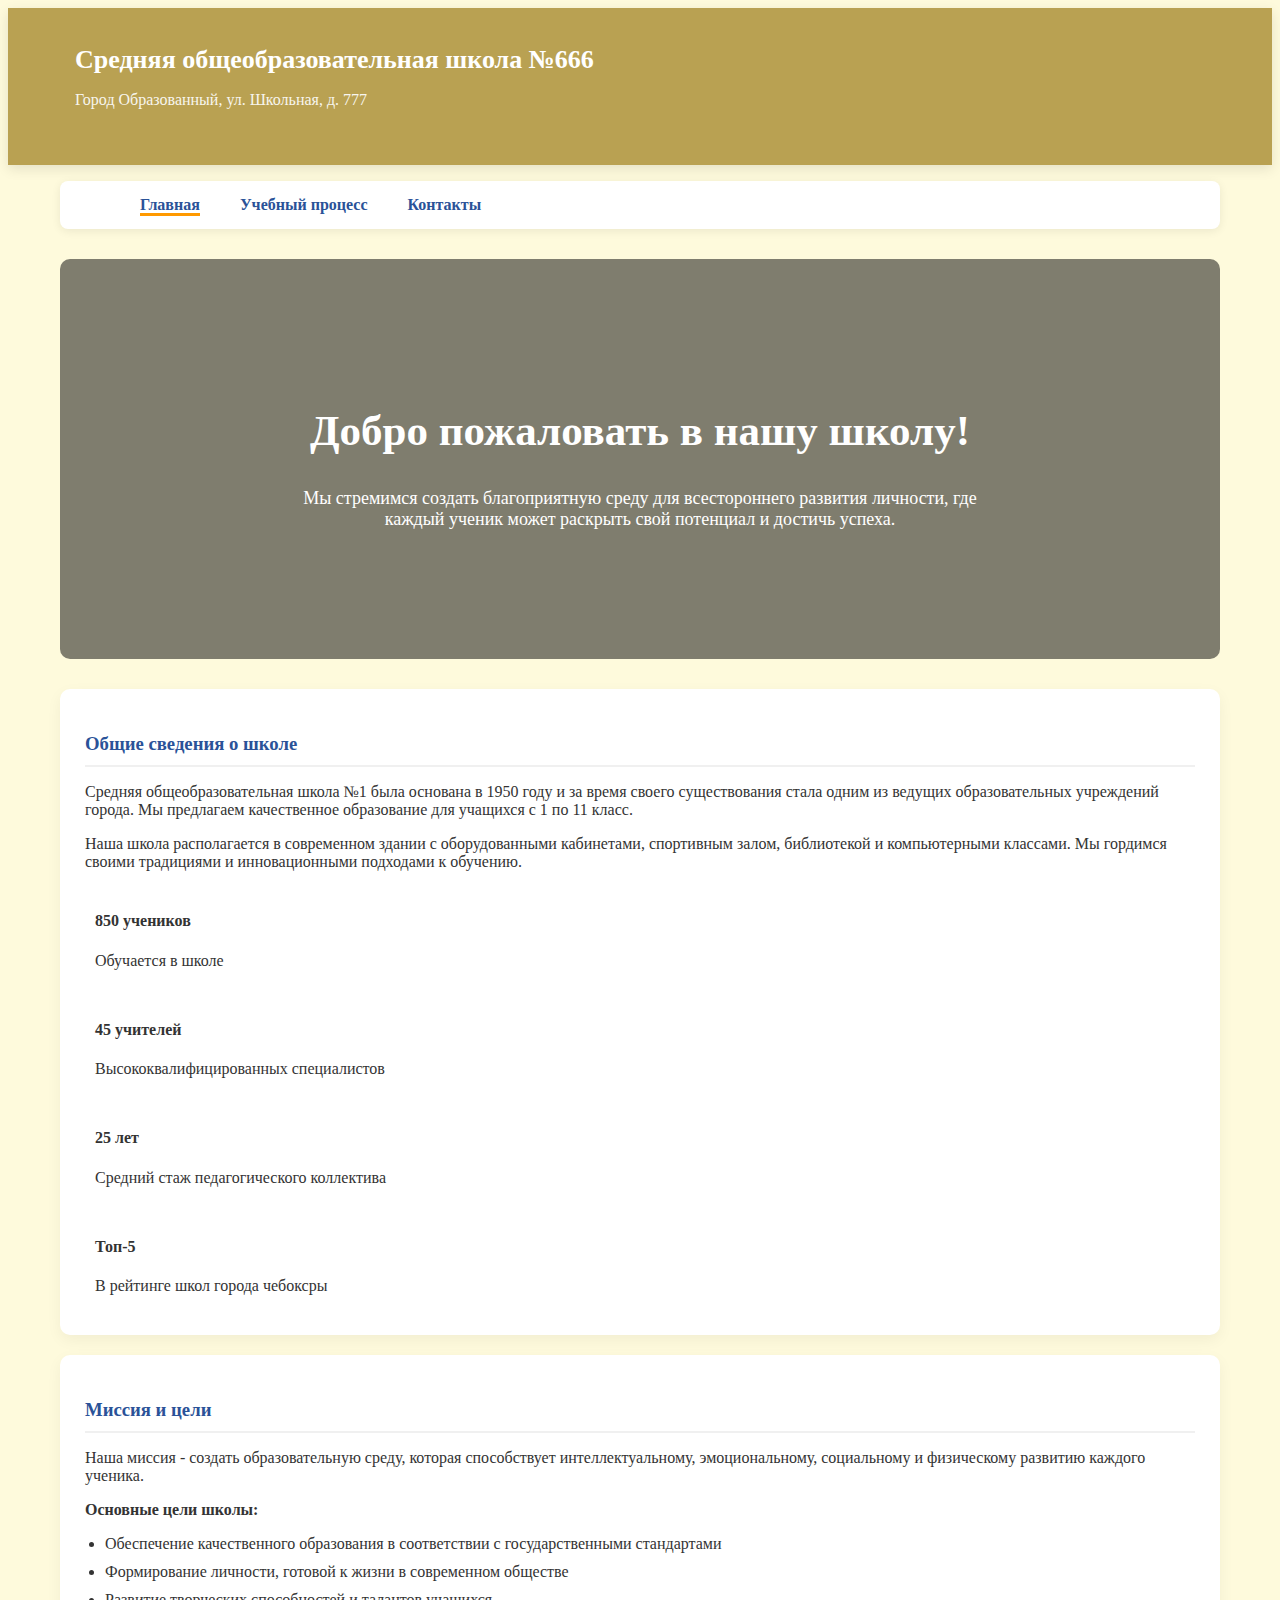
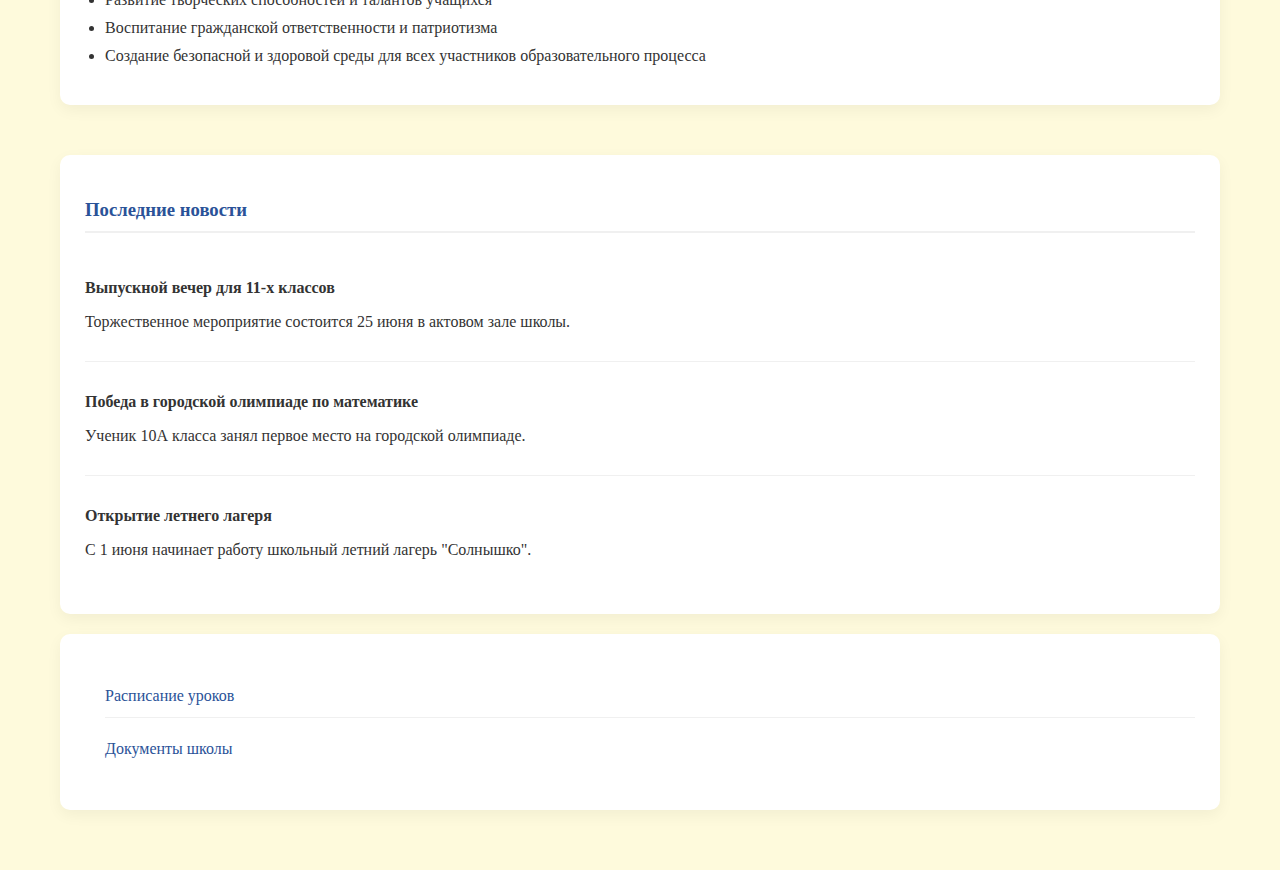
<file: index.html>
<!DOCTYPE html>
<html lang="ru">

<head>
    <meta charset="UTF-8">
    <meta name="viewport" content="width=device-width, initial-scale=1.0">
    <title>Средняя общеобразовательная школа №1 - Общие сведения</title>
    <link rel="stylesheet" href="style.css">
</head>

<body>
    <!-- Шапка -->
    <header>
        <div class="container">
            <div class="header-top">
                <div class="logo">
                    <div class="logo-icon">
                        <i class="fas fa-graduation-cap"></i>
                    </div>
                    <div class="logo-text">
                        <h1>Средняя общеобразовательная школа №666</h1>
                        <p>Город Образованный, ул. Школьная, д. 777</p>
                    </div>
                </div>
            </div>
        </div>
    </header>

    <!-- Навигация -->
    <div class="container">
        <nav>
            <ul>
                <li><a href="#" class="active">Главная</a></li>
                <li><a href="uchkurs.html">Учебный процесс</a></li>
                <li><a href="contacts.html">Контакты</a></li>
            </ul>
        </nav>
    </div>

    <!-- Основной контент -->
    <div class="container">
        <!-- Герой-секция -->
        <section class="hero">
            <div class="hero-overlay">
                <h2>Добро пожаловать в нашу школу!</h2>
                <p>Мы стремимся создать благоприятную среду для всестороннего развития личности, где каждый ученик может
                    раскрыть свой потенциал и достичь успеха.</p>
            </div>
        </section>

        <!-- Основные разделы -->
        <div class="main-content">
            <!-- Левая колонка -->
            <div class="left-column">
                <div class="card">
                    <h3><i class="fas fa-info-circle"></i> Общие сведения о школе</h3>
                    <p>Средняя общеобразовательная школа №1 была основана в 1950 году и за время своего существования
                        стала одним из ведущих образовательных учреждений города. Мы предлагаем качественное образование
                        для учащихся с 1 по 11 класс.</p>
                    <p>Наша школа располагается в современном здании с оборудованными кабинетами, спортивным залом,
                        библиотекой и компьютерными классами. Мы гордимся своими традициями и инновационными подходами к
                        обучению.</p>

                    <div class="info-grid">
                        <div class="info-item">
                            <div class="info-icon"><i class="fas fa-users"></i></div>
                            <div>
                                <h4>850 учеников</h4>
                                <p>Обучается в школе</p>
                            </div>
                        </div>
                        <div class="info-item">
                            <div class="info-icon"><i class="fas fa-chalkboard-teacher"></i></div>
                            <div>
                                <h4>45 учителей</h4>
                                <p>Высококвалифицированных специалистов</p>
                            </div>
                        </div>
                        <div class="info-item">
                            <div class="info-icon"><i class="fas fa-medal"></i></div>
                            <div>
                                <h4>25 лет</h4>
                                <p>Средний стаж педагогического коллектива</p>
                            </div>
                        </div>
                        <div class="info-item">
                            <div class="info-icon"><i class="fas fa-award"></i></div>
                            <div>
                                <h4>Топ-5</h4>
                                <p>В рейтинге школ города чебоксры</p>
                            </div>
                        </div>
                    </div>
                </div>

                <div class="card">
                    <h3> Миссия и цели</h3>
                    <p>Наша миссия - создать образовательную среду, которая способствует интеллектуальному,
                        эмоциональному, социальному и физическому развитию каждого ученика.</p>
                    <p><strong>Основные цели школы:</strong></p>
                    <ul>
                        <li>Обеспечение качественного образования в соответствии с государственными стандартами</li>
                        <li>Формирование личности, готовой к жизни в современном обществе</li>
                        <li>Развитие творческих способностей и талантов учащихся</li>
                        <li>Воспитание гражданской ответственности и патриотизма</li>
                        <li>Создание безопасной и здоровой среды для всех участников образовательного процесса</li>
                    </ul>
                </div>
            </div>

            <!-- Правая колонка -->
            <div class="right-column">
                <div class="card">
                    <h3><i class="fas fa-newspaper"></i> Последние новости</h3>
                    <div class="news-item">
                        <p><strong>Выпускной вечер для 11-х классов</strong></p>
                        <p>Торжественное мероприятие состоится 25 июня в актовом зале школы.</p>
                    </div>
                    <div class="news-item">
                        <p><strong>Победа в городской олимпиаде по математике</strong></p>
                        <p>Ученик 10А класса занял первое место на городской олимпиаде.</p>
                    </div>
                    <div class="news-item">
                        <p><strong>Открытие летнего лагеря</strong></p>
                        <p>С 1 июня начинает работу школьный летний лагерь "Солнышко".</p>
                    </div>
                </div>

                <div class="card">
                    <ul class="quick-links">
                        <li><a href="#"><i class="fas fa-calendar-alt"></i> Расписание уроков</a></li>
                        <li><a href="#"><i class="fas fa-file-alt"></i> Документы школы</a></li>
                    </ul>
                </div>
            </div>
        </div>
    </div>
</body>

</html>
</file>
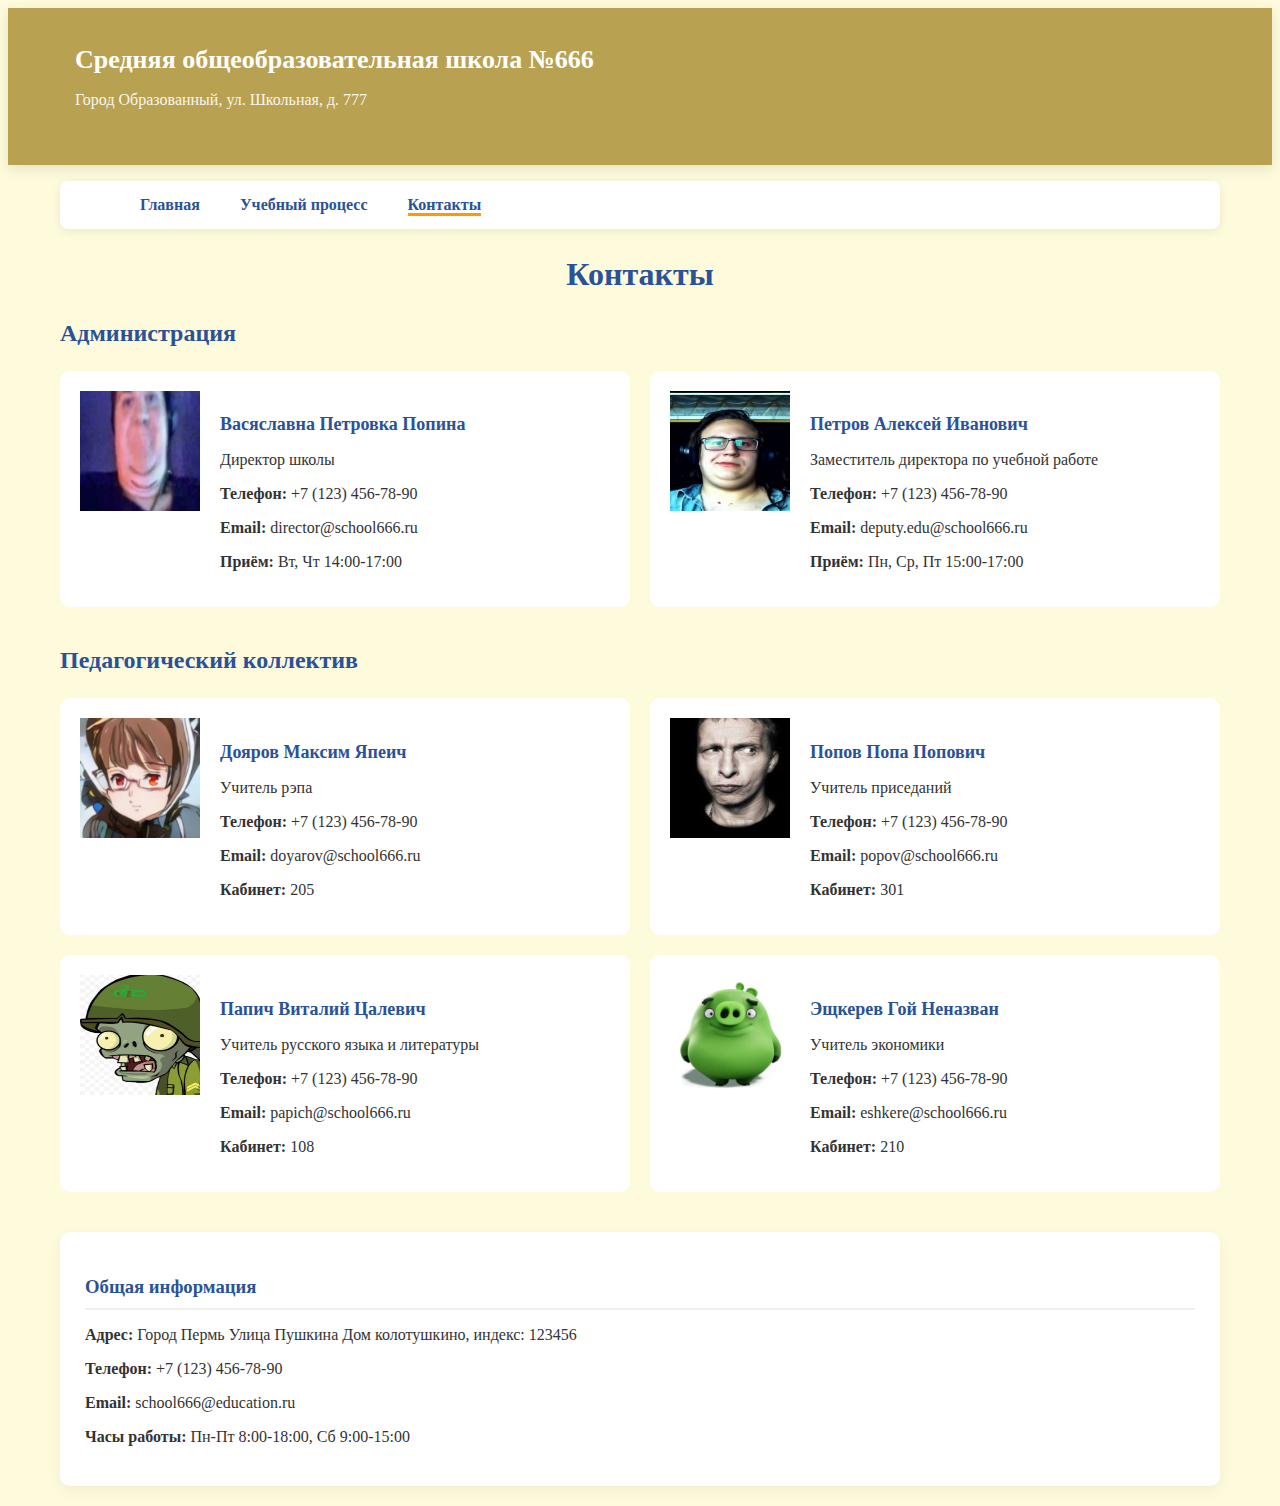
<file: contacts.html>
<!DOCTYPE html>
<html lang="ru">

<head>
    <meta charset="UTF-8">
    <meta name="viewport" content="width=device-width, initial-scale=1.0">
    <title>Средняя общеобразовательная школа №1 - Контакты</title>
    <link rel="stylesheet" href="style.css">
    <link rel="stylesheet" href="contacts.css">
</head>

<body>
    <!-- Шапка -->
    <header>
        <div class="container">
            <div class="header-top">
                <div class="logo">
                    <div class="logo-icon">
                        <i class="fas fa-graduation-cap"></i>
                    </div>
                    <div class="logo-text">
                        <h1>Средняя общеобразовательная школа №666</h1>
                        <p>Город Образованный, ул. Школьная, д. 777</p>
                    </div>
                </div>
            </div>
        </div>
    </header>

    <!-- Навигация -->
    <div class="container">
        <nav>
            <ul>
                <li><a href="index.html">Главная</a></li>
                <li><a href="uchkurs.html">Учебный процесс</a></li>
                <li><a href="contacts.html" class="active">Контакты</a></li>
            </ul>
        </nav>
    </div>

    <div class="container">
        <h2 class="page-title">Контакты</h2>

        <section class="contacts-section">
            <h3>Администрация</h3>
            <div class="contacts-grid">
                <div class="contact-card">
                    <div class="contact-photo">
                        <img src="img/1.jpg" alt="1">
                    </div>
                    <div class="contact-details">
                        <h4>Васяславна Петровка Попина</h4>
                        <p>Директор школы</p>
                        <p><strong>Телефон:</strong> +7 (123) 456-78-90</p>
                        <p><strong>Email:</strong> director@school666.ru</p>
                        <p><strong>Приём:</strong> Вт, Чт 14:00-17:00</p>
                    </div>
                </div>

                <div class="contact-card">
                    <div class="contact-photo">
                        <img src="img/2.jpg" alt="2">
                    </div>
                    <div class="contact-details">
                        <h4>Петров Алексей Иванович</h4>
                        <p>Заместитель директора по учебной работе</p>
                        <p><strong>Телефон:</strong> +7 (123) 456-78-90</p>
                        <p><strong>Email:</strong> deputy.edu@school666.ru</p>
                        <p><strong>Приём:</strong> Пн, Ср, Пт 15:00-17:00</p>
                    </div>
                </div>
            </div>
        </section>

        <section class="contacts-section">
            <h3>Педагогический коллектив</h3>
            <div class="contacts-grid">
                <div class="contact-card">
                    <div class="contact-photo">
                        <img src="img/3.jpg" alt="3">
                    </div>
                    <div class="contact-details">
                        <h4>Дояров Максим Япеич</h4>
                        <p>Учитель рэпа</p>
                        <p><strong>Телефон:</strong> +7 (123) 456-78-90</p>
                        <p><strong>Email:</strong> doyarov@school666.ru</p>
                        <p><strong>Кабинет:</strong> 205</p>
                    </div>
                </div>

                <div class="contact-card">
                    <div class="contact-photo">
                        <img src="img/4.png" alt="4">
                    </div>
                    <div class="contact-details">
                        <h4>Попов Попа Попович</h4>
                        <p>Учитель приседаний</p>
                        <p><strong>Телефон:</strong> +7 (123) 456-78-90</p>
                        <p><strong>Email:</strong> popov@school666.ru</p>
                        <p><strong>Кабинет:</strong> 301</p>
                    </div>
                </div>

                <div class="contact-card">
                    <div class="contact-photo">
                        <img src="img/5.jpg" alt="5">
                    </div>
                    <div class="contact-details">
                        <h4>Папич Виталий Цалевич</h4>
                        <p class="position">Учитель русского языка и литературы</p>
                        <p><strong>Телефон:</strong> +7 (123) 456-78-90</p>
                        <p><strong>Email:</strong> papich@school666.ru</p>
                        <p><strong>Кабинет:</strong> 108</p>
                    </div>
                </div>

                <div class="contact-card">
                    <div class="contact-photo">
                        <img src="img/6.jpg" alt="6">
                    </div>
                    <div class="contact-details">
                        <h4>Эщкерев Гой Неназван</h4>
                        <p>Учитель экономики</p>
                        <p><strong>Телефон:</strong> +7 (123) 456-78-90</p>
                        <p><strong>Email:</strong> eshkere@school666.ru</p>
                        <p><strong>Кабинет:</strong> 210</p>
                    </div>
                </div>
            </div>
        </section>

        <section class="general-info">
            <div class="card">
                <h3>Общая информация</h3>
                <p><strong>Адрес:</strong> Город Пермь Улица Пушкина Дом колотушкино, индекс: 123456</p>
                <p><strong>Телефон:</strong> +7 (123) 456-78-90</p>
                <p><strong>Email:</strong> school666@education.ru</p>
                <p><strong>Часы работы:</strong> Пн-Пт 8:00-18:00, Сб 9:00-15:00</p>
            </div>
        </section>
    </div>
</body>

</html>
</file>
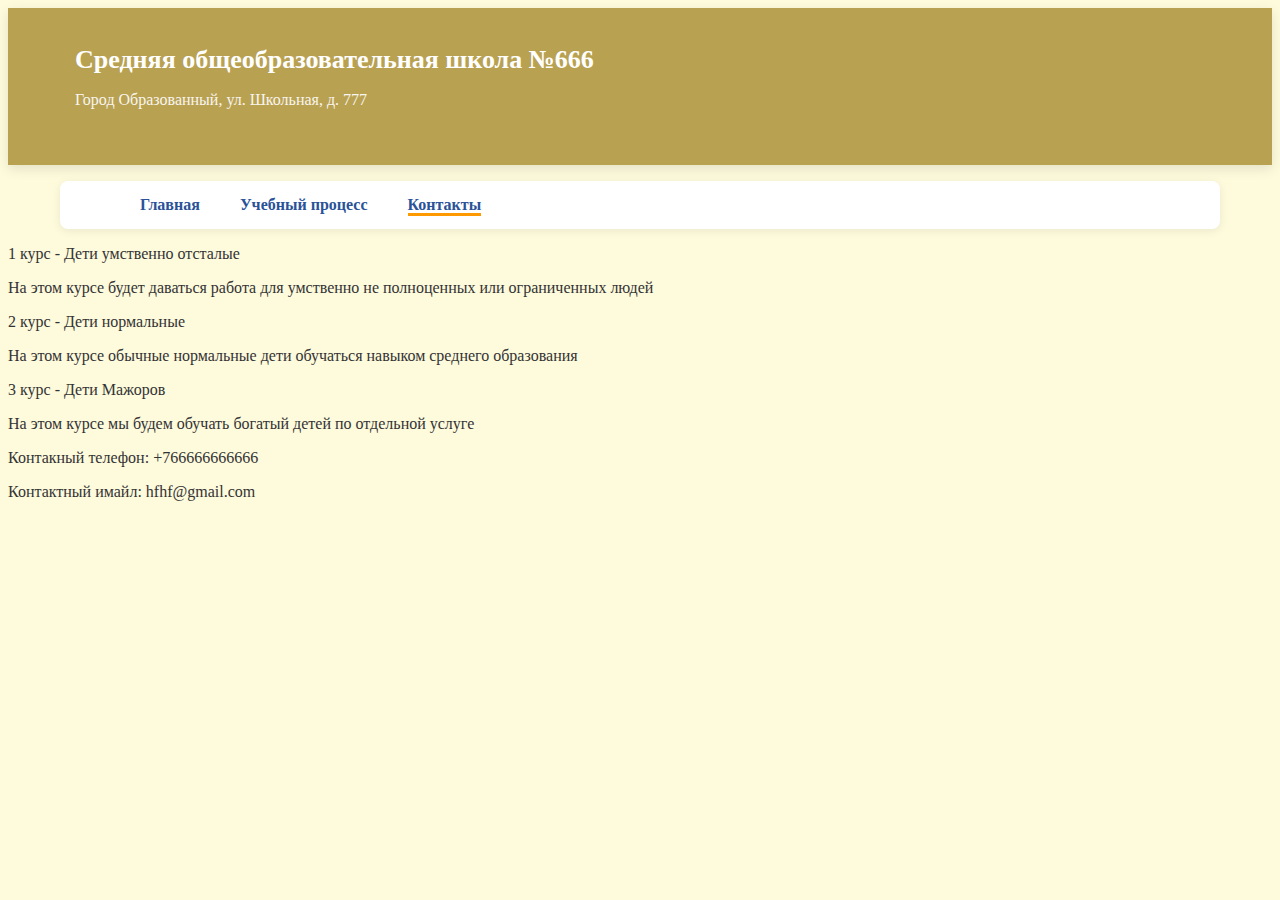
<file: UchKurs.html>
<!DOCTYPE html>
<html lang="ru">
<head>
    <meta charset="UTF-8">
    <meta http-equiv="X-UA-Compatible" content="IE=edge">
    <meta name="viewport" content="width=device-width, initial-scale=1.0">
    <title>Самые честные курсы</title>
    <link rel="stylesheet" href="style.css">
</head>
<body>
    <header>
        <div class="container">
            <div class="header-top">
                <div class="logo">
                    <div class="logo-icon">
                        <i class="fas fa-graduation-cap"></i>
                    </div>
                    <div class="logo-text">
                        <h1>Средняя общеобразовательная школа №666</h1>
                        <p>Город Образованный, ул. Школьная, д. 777</p>
                    </div>
                </div>
            </div>
        </div>
    </header>

    <div class="container">
        <nav>
            <ul>
                <li><a href="index.html">Главная</a></li>
                <li><a href="#">Учебный процесс</a></li>
                <li><a href="contacts.html" class="active">Контакты</a></li>
            </ul>
        </nav>
    </div>

    <div class="Doyart">
  <p>1 курс - Дети умственно отсталые</p>
    </div>

    <div class="Bobka">
    <p>На этом курсе будет даваться работа для умственно не полноценных или ограниченных людей</p>
    </div>

  <div class="Doyart2">
  <p>2 курс - Дети нормальные</p>
  </div>

<div class= "Bobka">
<p>На этом курсе обычные нормальные дети обучаться навыком среднего образования</p>
</div>

  <div class="Doyart3">
  <p>3 курс - Дети Мажоров</p>
  </div>

  <div class ="Bobka">
    <p>На этом курсе мы будем обучать богатый детей по отдельной услуге</p>
  </div>
  
    </div>
</div>
<footer>
  <p>Контакный телефон: +766666666666
  <p>Контактный имайл: hfhf@gmail.com</p>
  </p>
</footer>
</file>
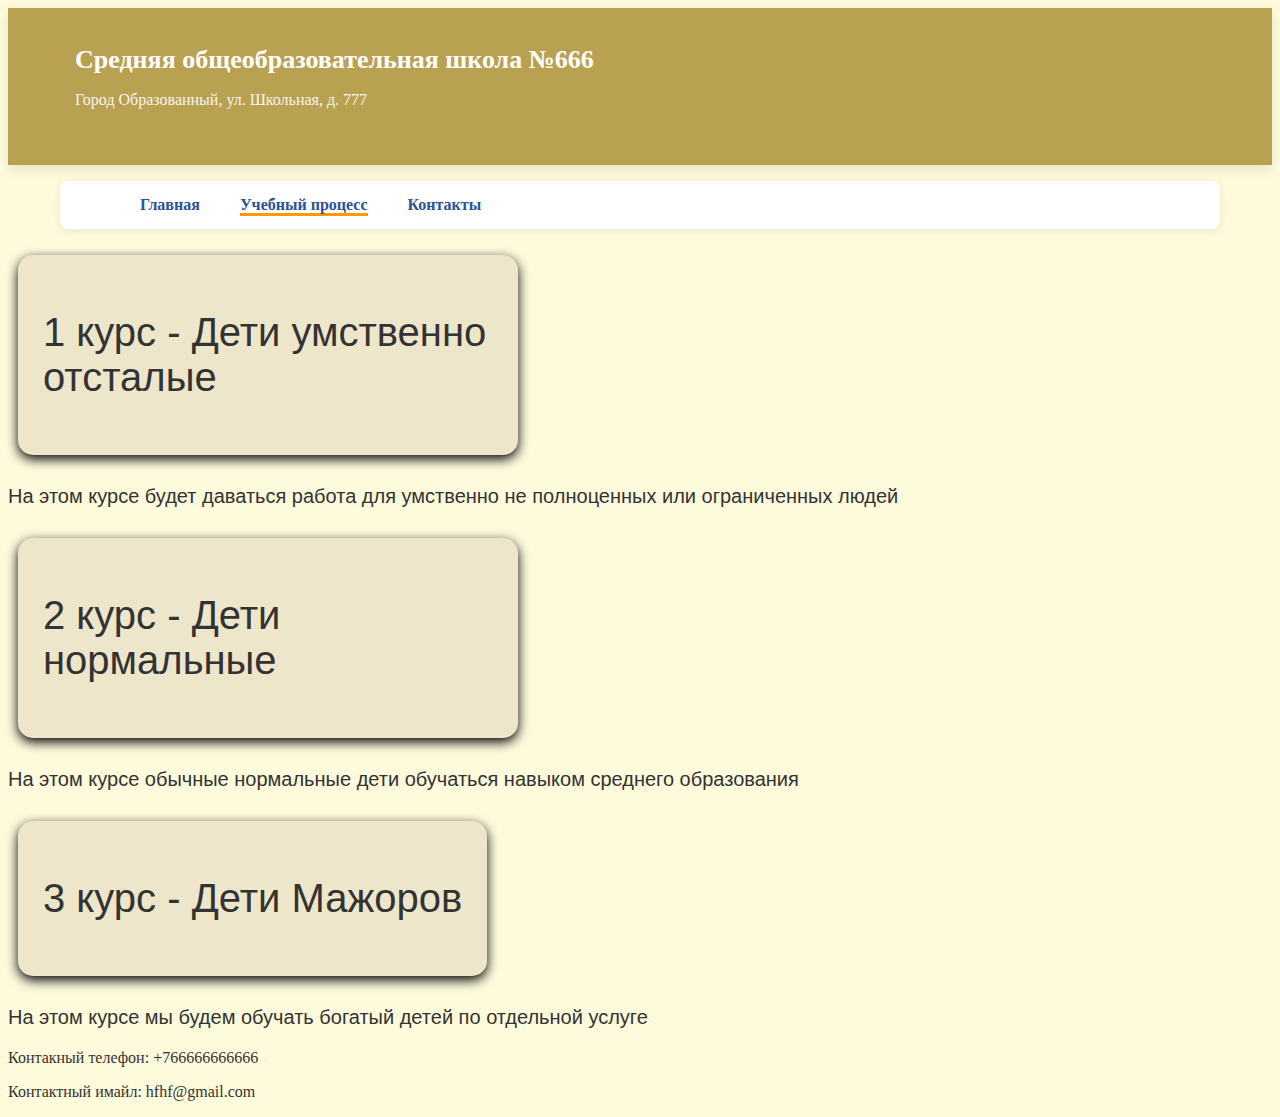
<file: uchkurs.html>
<!DOCTYPE html>
<html lang="ru">
<head>
    <meta charset="UTF-8">
    <meta http-equiv="X-UA-Compatible" content="IE=edge">
    <meta name="viewport" content="width=device-width, initial-scale=1.0">
    <title>Самые честные курсы</title>
    <link rel="stylesheet" href="style.css">
    <link rel="stylesheet" href="uchkurs.css">
</head>
<body>
    <header>
        <div class="container">
            <div class="header-top">
                <div class="logo">
                    <div class="logo-icon">
                        <i class="fas fa-graduation-cap"></i>
                    </div>
                    <div class="logo-text">
                        <h1>Средняя общеобразовательная школа №666</h1>
                        <p>Город Образованный, ул. Школьная, д. 777</p>
                    </div>
                </div>
            </div>
        </div>
    </header>

    <div class="container">
        <nav>
            <ul>
                <li><a href="index.html">Главная</a></li>
                <li><a href="#"class="active">Учебный процесс</a></li>
                <li><a href="contacts.html">Контакты</a></li>
            </ul>
        </nav>
    </div>

    <div class="Doyart">
  <p>1 курс - Дети умственно отсталые</p>
    </div>

    <div class="Bobka">
    <p>На этом курсе будет даваться работа для умственно не полноценных или ограниченных людей</p>
    </div>

  <div class="Doyart2">
  <p>2 курс - Дети нормальные</p>
  </div>

<div class= "Bobka">
<p>На этом курсе обычные нормальные дети обучаться навыком среднего образования</p>
</div>

  <div class="Doyart3">
  <p>3 курс - Дети Мажоров</p>
  </div>

  <div class ="Bobka">
    <p>На этом курсе мы будем обучать богатый детей по отдельной услуге</p>
  </div>
  
    </div>
</div>
<footer>
  <p>Контакный телефон: +766666666666
  <p>Контактный имайл: hfhf@gmail.com</p>
  </p>
</footer>
</file>
<file: style.css>
* {
    box-sizing: border-box;
}

body {
    background-color: var(--bg);
    color: #333;
}

.container {
    width: 100%;
    max-width: 1200px;
    margin: 0 auto;
    padding: 0 20px;
}

:root {
    --bg: #fefadc;
}

header {
    background: #b9a152;
    color: white;
    padding: 20px 0;
    box-shadow: 0 4px 12px rgba(0, 0, 0, 0.1);
}

.header-top {
    display: flex;
    align-items: center;
    margin-bottom: 20px;
}

.logo {
    display: flex;
    align-items: center;
    gap: 15px;
}

.logo-icon {
    font-size: 40px;
    color: #ffcc00;
}

.logo-text h1 {
    font-size: 26px;
    margin-bottom: 5px;
}

.logo-text p {
    font-size: 1rem;
    opacity: 0.9;
}

.contact-info {
    text-align: right;
}

.contact-info p {
    margin-bottom: 5px;
    font-size: 0.9rem;
}

/* Навигация */
nav {
    background-color: #fff;
    border-radius: 8px;
    padding: 0 20px;
    box-shadow: 0 2px 10px rgba(0, 0, 0, 0.08);
}

nav ul {
    display: flex;
    list-style: none;
}

nav li {
    padding: 15px 20px;
}

nav a {
    text-decoration: none;
    color: #2a5298;
    font-weight: 600;
    transition: color 0.3s;
}

nav a:hover {
    color: #ff9900;
}

.active {
    border-bottom: 3px solid #ff9900;
}

/* Основной контент */
.hero {
    height: 400px;
    border-radius: 10px;
    margin: 30px 0;
    display: flex;
    align-items: center;
    justify-content: center;
}

.hero-overlay {
    background: rgba(0, 0, 0, 0.5);
    width: 100%;
    height: 100%;
    border-radius: 10px;
    display: flex;
    flex-direction: column;
    align-items: center;
    justify-content: center;
    color: white;
    text-align: center;
    padding: 20px;
}

.hero h2 {
    font-size: 43px;
    margin-bottom: 15px;
}

.hero p {
    font-size: 18px;
    max-width: 700px;
}

/* Основные разделы */
.main-content {
    display: grid;
    gap: 30px;
    margin-bottom: 40px;
}

.card {
    background-color: white;
    border-radius: 10px;
    padding: 25px;
    box-shadow: 0 5px 15px rgba(0, 0, 0, 0.05);
    margin-bottom: 20px;
}

.card h3 {
    color: #2a5298;
    margin-bottom: 15px;
    padding-bottom: 10px;
    border-bottom: 2px solid #f0f0f0;
}

.card p {
    margin-bottom: 15px;
}

.card ul {
    padding-left: 20px;
    margin-bottom: 15px;
}

.card ul li {
    margin-bottom: 10px;
}

.info-grid {
    display: grid;
    gap: 15px;
    margin-top: 20px;
}

.info-item {
    display: flex;
    align-items: flex-start;
    gap: 10px;
}

.info-icon {
    color: #2a5298;
    font-size: 18px;
    margin-top: 3px;
}

.news-item {
    padding: 15px 0;
    border-bottom: 1px solid #f0f0f0;
}

.news-item:last-child {
    border-bottom: none;
}

.news-date {
    color: #666;
    font-size: 0.9rem;
    margin-bottom: 5px;
}

.quick-links {
    list-style: none;
}

.quick-links li {
    padding: 12px 0;
    border-bottom: 1px solid #f0f0f0;
}

.quick-links li:last-child {
    border-bottom: none;
}

.quick-links a {
    color: #2a5298;
    text-decoration: none;
    display: flex;
    align-items: center;
}

.quick-links a:hover {
    color: #ff9900;
}
</file>
<file: contacts.css>
.page-title {
    color: #2a5298;
    font-size: 32px;
    text-align: center;
}

.contacts-section {
    margin-bottom: 40px;
}

.contacts-section h3 {
    color: #2a5298;
    font-size: 24px;
}

.contacts-grid {
    display: grid;
    grid-template-columns: repeat(2, 1fr);
    gap: 20px;
}

.contact-card {
    background-color: white;
    border-radius: 10px;
    padding: 20px;
    display: flex;
}

.contact-photo img {
    width: 120px;
    height: 120px;
    margin-right: 20px;
}


.contact-details h4 {
    color: #2a5298;
    font-size: 18px;
    margin-bottom: 5px;
}
</file>
<file: uchkurs.css>
.Doyart {
    font-size: 40px;
  background-color: #eee6cb;
  border-radius: 15px 15px 15px 15px;
  padding: 15px 25px;
  margin: 10px;
  display: inline-block;
  font-family: 'Segoe UI', Tahoma, Geneva, Verdana, sans-serif;
  font-weight: 500;
  max-width: 500px;
box-shadow: 0 4px 12px rgba(0, 0, 0, 10);
}

.Doyart2 {
    font-size: 40px;
  background-color: #eee6cb;
  border-radius: 15px 15px 15px 15px;
  padding: 15px 25px;
  margin: 10px;
  display: inline-block;
  font-family: 'Segoe UI', Tahoma, Geneva, Verdana, sans-serif;
  font-weight: 500;
  max-width: 500px;
  box-shadow: 0 4px 12px rgba(0, 0, 0, 10);
}


.Doyart3 {
    font-size: 40px;
  background-color: #eee6cb;
  border-radius: 15px 15px 15px 15px;
  padding: 15px 25px;
  margin: 10px;
  display: inline-block;
  font-family: 'Segoe UI', Tahoma, Geneva, Verdana, sans-serif;
  font-weight: 500;
  max-width: 500px;
  box-shadow: 0 4px 12px rgba(0, 0, 0, 10);
}

.Bobka {
    font-size: 20px;
    font-family: Impact, Haettenschweiler, 'Arial Narrow Bold', sans-serif;
}
</file>
